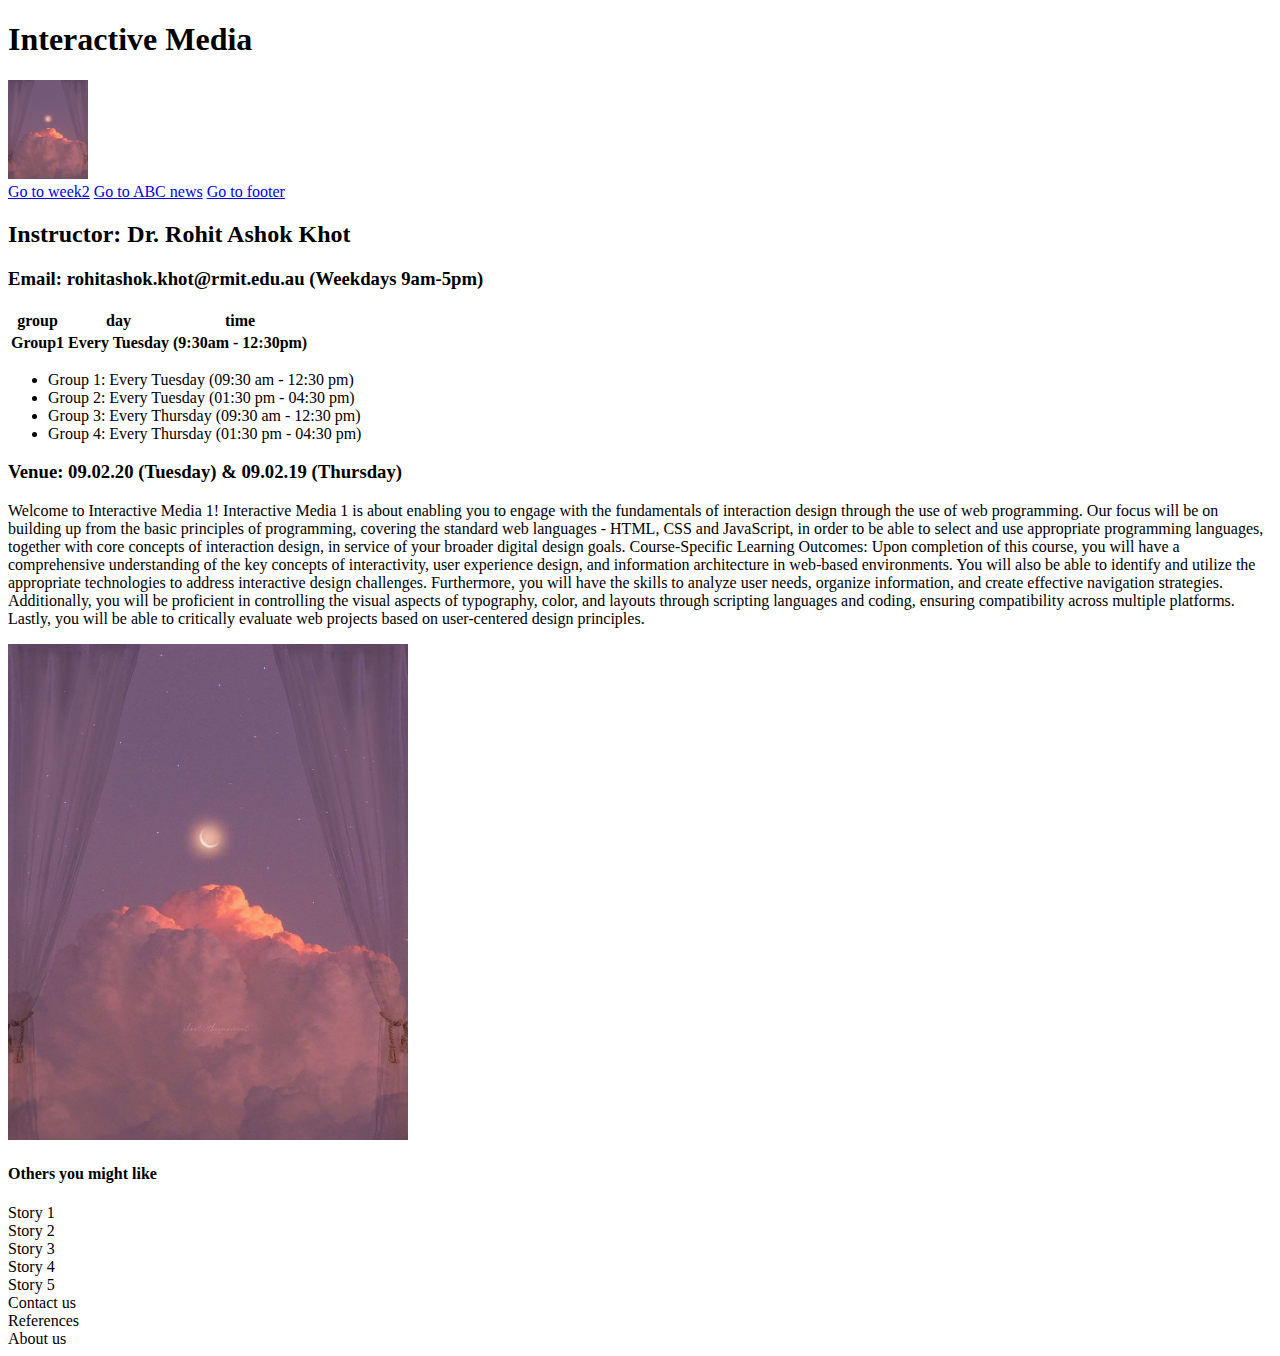
<file: index.html>
<!DOCTYPE html>
<html lang="en">
	<head>
		<meta charset="UTF-8" />
		<meta name="viewport" content="width=device-width, initial-scale=1.0" />
		<title>activity1_tagplayground</title>
		<!-- this is the icon for our tab  -->
		<link rel="apple-touch-icon" sizes="180x180" href="/apple-touch-icon.png" />
		<link rel="icon" type="image/png" sizes="32x32" href="/favicon-32x32.png" />
		<link rel="icon" type="image/png" sizes="16x16" href="/favicon-16x16.png" />
		<link rel="manifest" href="/site.webmanifest" />
	</head>

	<body>
		<!-------------------------------------
    This is our holy grail layout
    Header > Nav > Main > Aside > Footer
    this is all conained within the body tag
    ---------------------------------------->
		<header>
			<h1>Interactive Media</h1>
		</header>
		<div>
			<img
				src="dream.jpeg"
				alt="pink clouds and moon behind curtains"
				width="80"
				draggable="false" />
		</div>
		<!-- This is our main page navigation -->
		<nav>
			<a href="week2-pagelinking/index.html">Go to week2</a>
			<a href="https:/www.abc.net.au">Go to ABC news</a>
			<a href="#endofthepage">Go to footer</a>
		</nav>
		<!-- 
    This is our primary body of information and the main of the page 
    Inside there are some examples of tag use
    -->
		<main>
			<section>
				<div>
					<h2>Instructor: Dr. Rohit Ashok Khot</h2>
					<h3>Email: rohitashok.khot@rmit.edu.au (Weekdays 9am-5pm)</h3>
				</div>

				<div>
					<table>
						<thead>
							<tr>
								<th scope="col">group</th>
								<th scope="col">day</th>
								<th scope="col">time</th>
							</tr>
						</thead>
						<tbody>
							<tr>
								<th scope="row">Group1</th>
								<th scope="row">Every Tuesday</th>
								<th scope="row">(9:30am - 12:30pm)</th>
							</tr>
						</tbody>
					</table>
				</div>
				<div>
					<ul>
						<li>Group 1: Every Tuesday (09:30 am - 12:30 pm)</li>
						<li>Group 2: Every Tuesday (01:30 pm - 04:30 pm)</li>
						<li>Group 3: Every Thursday (09:30 am - 12:30 pm)</li>
						<li>Group 4: Every Thursday (01:30 pm - 04:30 pm)</li>
					</ul>
				</div>

				<div>
					<h3>Venue: 09.02.20 (Tuesday) & 09.02.19 (Thursday)</h3>
				</div>

				<div>
					<p>
						Welcome to Interactive Media 1! Interactive Media 1 is about enabling you
						to engage with the fundamentals of interaction design through the use of
						web programming. Our focus will be on building up from the basic
						principles of programming, covering the standard web languages - HTML, CSS
						and JavaScript, in order to be able to select and use appropriate
						programming languages, together with core concepts of interaction design,
						in service of your broader digital design goals. Course-Specific Learning
						Outcomes: Upon completion of this course, you will have a comprehensive
						understanding of the key concepts of interactivity, user experience
						design, and information architecture in web-based environments. You will
						also be able to identify and utilize the appropriate technologies to
						address interactive design challenges. Furthermore, you will have the
						skills to analyze user needs, organize information, and create effective
						navigation strategies. Additionally, you will be proficient in controlling
						the visual aspects of typography, color, and layouts through scripting
						languages and coding, ensuring compatibility across multiple platforms.
						Lastly, you will be able to critically evaluate web projects based on
						user-centered design principles.
					</p>
				</div>

				<div>
					<img src="dream.jpeg" alt="dream aesthetic" width="400" />
				</div>
			</section>
		</main>
		<!-- Aside is generally used for sidebars -->
		<aside>
			<div>
				<h4>Others you might like</h4>
			</div>
			<div>Story 1</div>
			<div>Story 2</div>
			<div>Story 3</div>
			<div>Story 4</div>
			<div>Story 5</div>
		</aside>
		<!--
         Footer is self explanatory and commonly contains references and contacts
         An ID tag was added here to show off anchor tags at the top of the page
     -->
		<footer id="endofthepage">
			<div>Contact us</div>
			<div>References</div>
			<div>About us</div>
		</footer>
	</body>
</html>
</file>
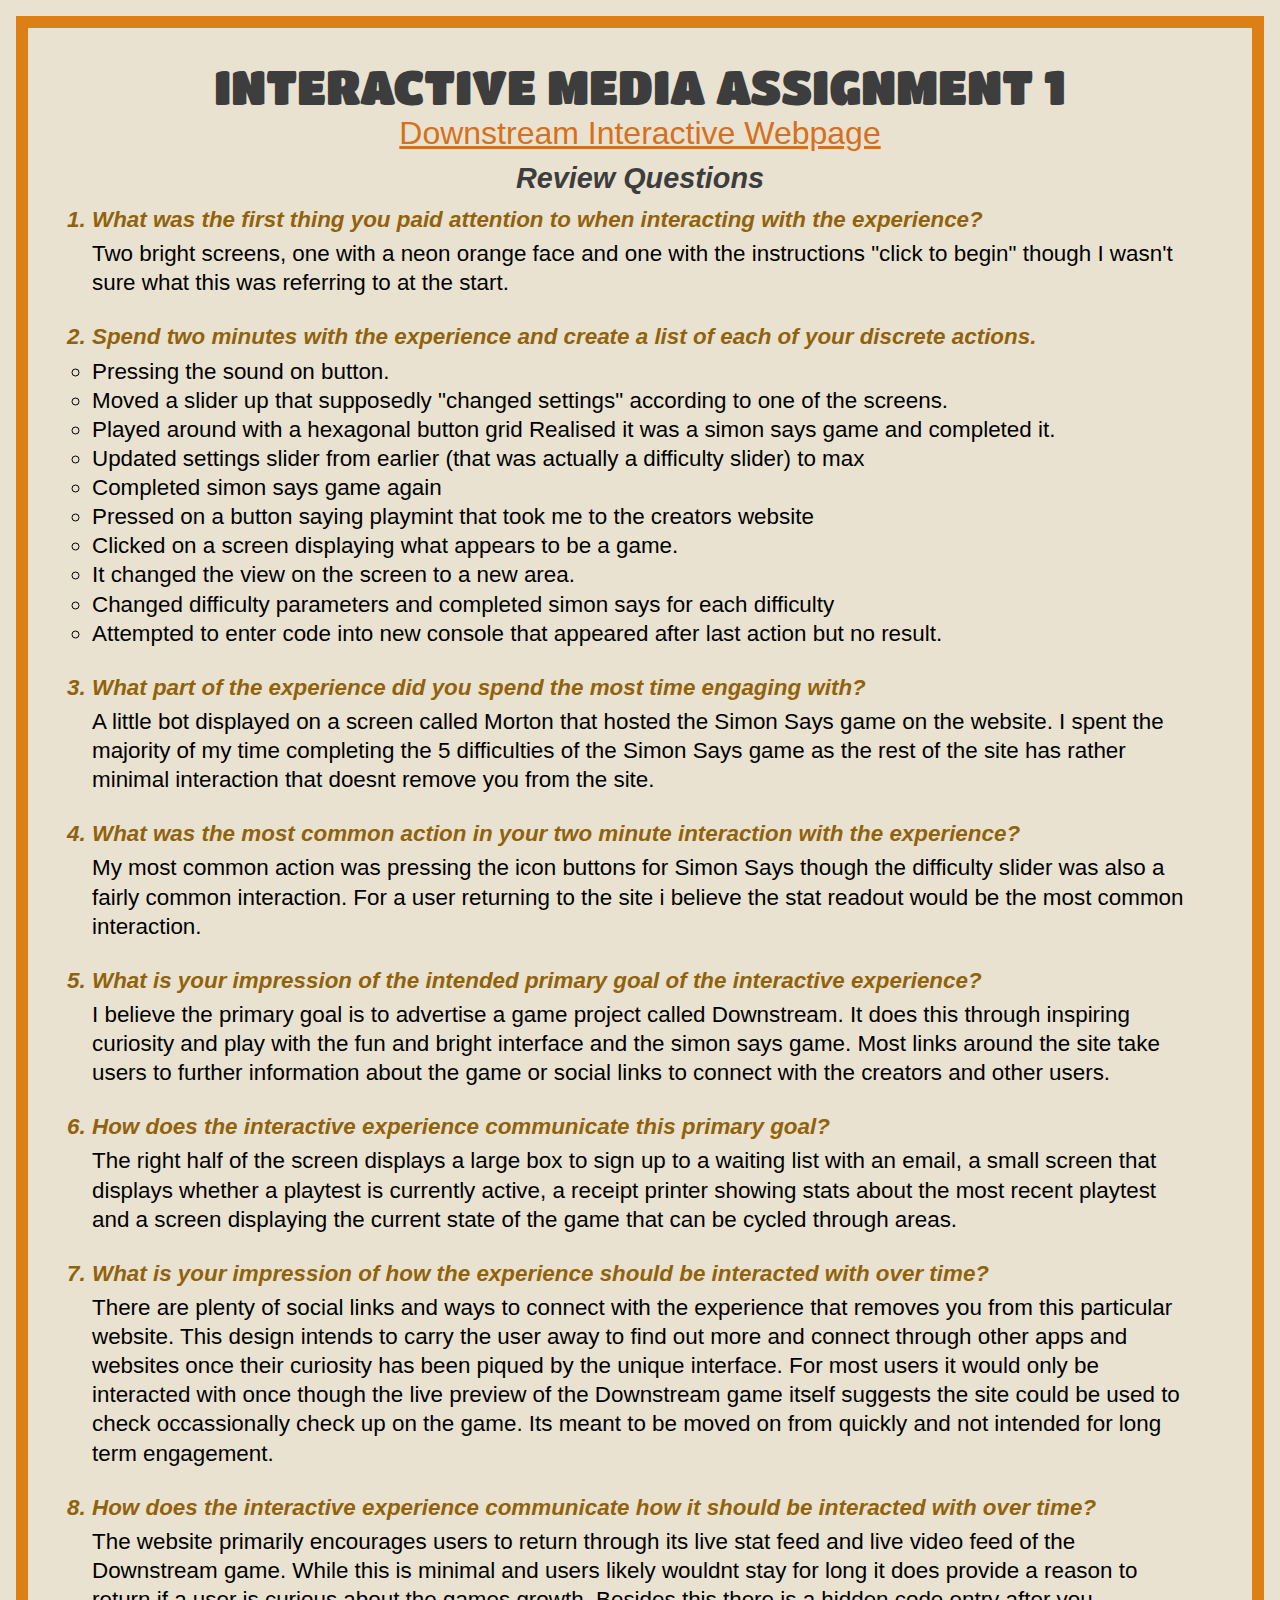
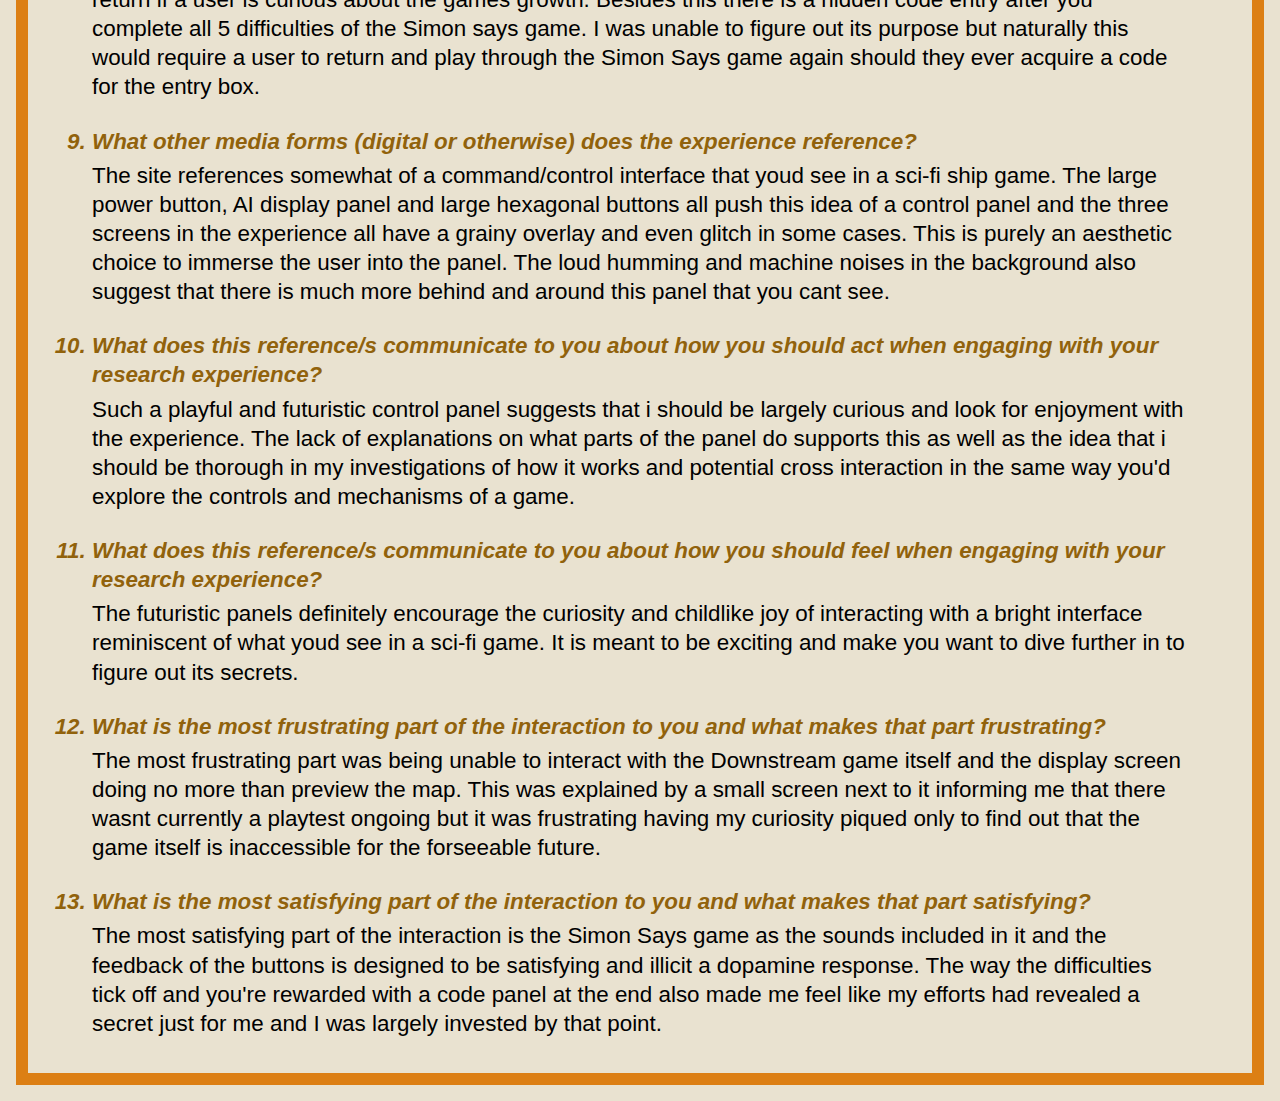
<file: assignment1/index.html>
<!DOCTYPE html>
<html lang="en">
	<head>
		<meta charset="UTF-8" />
		<meta name="viewport" content="width=device-width, initial-scale=1.0" />
		<title>Interactive Media Assignment 1</title>

		<link rel="preconnect" href="https://fonts.googleapis.com" />
		<link rel="preconnect" href="https://fonts.gstatic.com" crossorigin />
		<link
			href="https://fonts.googleapis.com/css2?family=Bungee+Spice&family=Titan+One&display=swap"
			rel="stylesheet" />

		<link rel="stylesheet" href="reset.css" />
		<link rel="stylesheet" href="style.css" />
	</head>
	<body>
		<h1>Interactive Media Assignment 1</h1>
		<!-- Linking the website directly to make it clear which prompt i chose -->
		<a href="https://playtest.downstream.game">Downstream Interactive Webpage</a>
		<h3>Review Questions</h3>

		<div>
			<!--ordered list made sense as the parent element to order the questions.-->
			<ol>
				<li>
					What was the first thing you paid attention to when interacting with the
					experience?
					<!--
						I nested a division inside each list element to seperate the question
						and answer without creating unnecessary spacing and also so i could reference the div
						in the CSS sheet.
					-->
					<div>
						Two bright screens, one with a neon orange face and one with the
						instructions "click to begin" though I wasn't sure what this was referring
						to at the start.
					</div>
				</li>

				<li>
					Spend two minutes with the experience and create a list of each of your
					discrete actions.
					<div>
						<!--
							nesting an unordered list here made the list of discrete actions clearer.
						-->
						<ul>
							<li>Pressing the sound on button.</li>
							<li>
								Moved a slider up that supposedly "changed settings" according to one of
								the screens.
							</li>
							<li>
								Played around with a hexagonal button grid Realised it was a simon says
								game and completed it.
							</li>
							<li>
								Updated settings slider from earlier (that was actually a difficulty
								slider) to max
							</li>
							<li>Completed simon says game again</li>
							<li>
								Pressed on a button saying playmint that took me to the creators website
							</li>
							<li>Clicked on a screen displaying what appears to be a game.</li>
							<li>It changed the view on the screen to a new area.</li>
							<li>
								Changed difficulty parameters and completed simon says for each
								difficulty
							</li>
							<li>
								Attempted to enter code into new console that appeared after last action
								but no result.
							</li>
						</ul>
					</div>
				</li>

				<li>
					What part of the experience did you spend the most time engaging with?
					<div>
						A little bot displayed on a screen called Morton that hosted the Simon
						Says game on the website. I spent the majority of my time completing the 5
						difficulties of the Simon Says game as the rest of the site has rather
						minimal interaction that doesnt remove you from the site.
					</div>
				</li>

				<li>
					What was the most common action in your two minute interaction with the
					experience?
					<div>
						My most common action was pressing the icon buttons for Simon Says though
						the difficulty slider was also a fairly common interaction. For a user
						returning to the site i believe the stat readout would be the most common
						interaction.
					</div>
				</li>

				<li>
					What is your impression of the intended primary goal of the interactive
					experience?
					<div>
						I believe the primary goal is to advertise a game project called
						Downstream. It does this through inspiring curiosity and play with the fun
						and bright interface and the simon says game. Most links around the site
						take users to further information about the game or social links to
						connect with the creators and other users.
					</div>
				</li>

				<li>
					How does the interactive experience communicate this primary goal?
					<div>
						The right half of the screen displays a large box to sign up to a waiting
						list with an email, a small screen that displays whether a playtest is
						currently active, a receipt printer showing stats about the most recent
						playtest and a screen displaying the current state of the game that can be
						cycled through areas.
					</div>
				</li>

				<li>
					What is your impression of how the experience should be interacted with
					over time?
					<div>
						There are plenty of social links and ways to connect with the experience
						that removes you from this particular website. This design intends to
						carry the user away to find out more and connect through other apps and
						websites once their curiosity has been piqued by the unique interface. For
						most users it would only be interacted with once though the live preview
						of the Downstream game itself suggests the site could be used to check
						occassionally check up on the game. Its meant to be moved on from quickly
						and not intended for long term engagement.
					</div>
				</li>

				<li>
					How does the interactive experience communicate how it should be interacted
					with over time?
					<div>
						The website primarily encourages users to return through its live stat
						feed and live video feed of the Downstream game. While this is minimal and
						users likely wouldnt stay for long it does provide a reason to return if a
						user is curious about the games growth. Besides this there is a hidden
						code entry after you complete all 5 difficulties of the Simon says game. I
						was unable to figure out its purpose but naturally this would require a
						user to return and play through the Simon Says game again should they ever
						acquire a code for the entry box.
					</div>
				</li>

				<li>
					What other media forms (digital or otherwise) does the experience
					reference?
					<div>
						The site references somewhat of a command/control interface that youd see
						in a sci-fi ship game. The large power button, AI display panel and large
						hexagonal buttons all push this idea of a control panel and the three
						screens in the experience all have a grainy overlay and even glitch in
						some cases. This is purely an aesthetic choice to immerse the user into
						the panel. The loud humming and machine noises in the background also
						suggest that there is much more behind and around this panel that you cant
						see.
					</div>
				</li>

				<li>
					What does this reference/s communicate to you about how you should act when
					engaging with your research experience?
					<div>
						Such a playful and futuristic control panel suggests that i should be
						largely curious and look for enjoyment with the experience. The lack of
						explanations on what parts of the panel do supports this as well as the
						idea that i should be thorough in my investigations of how it works and
						potential cross interaction in the same way you'd explore the controls and
						mechanisms of a game.
					</div>
				</li>

				<li>
					What does this reference/s communicate to you about how you should feel
					when engaging with your research experience?
					<div>
						The futuristic panels definitely encourage the curiosity and childlike joy
						of interacting with a bright interface reminiscent of what youd see in a
						sci-fi game. It is meant to be exciting and make you want to dive further
						in to figure out its secrets.
					</div>
				</li>

				<li>
					What is the most frustrating part of the interaction to you and what makes
					that part frustrating?
					<div>
						The most frustrating part was being unable to interact with the Downstream
						game itself and the display screen doing no more than preview the map.
						This was explained by a small screen next to it informing me that there
						wasnt currently a playtest ongoing but it was frustrating having my
						curiosity piqued only to find out that the game itself is inaccessible for
						the forseeable future.
					</div>
				</li>

				<li>
					What is the most satisfying part of the interaction to you and what makes
					that part satisfying?
					<div>
						The most satisfying part of the interaction is the Simon Says game as the
						sounds included in it and the feedback of the buttons is designed to be
						satisfying and illicit a dopamine response. The way the difficulties tick
						off and you're rewarded with a code panel at the end also made me feel
						like my efforts had revealed a secret just for me and I was largely
						invested by that point.
					</div>
				</li>
			</ol>
		</div>
	</body>
</html>
</file>
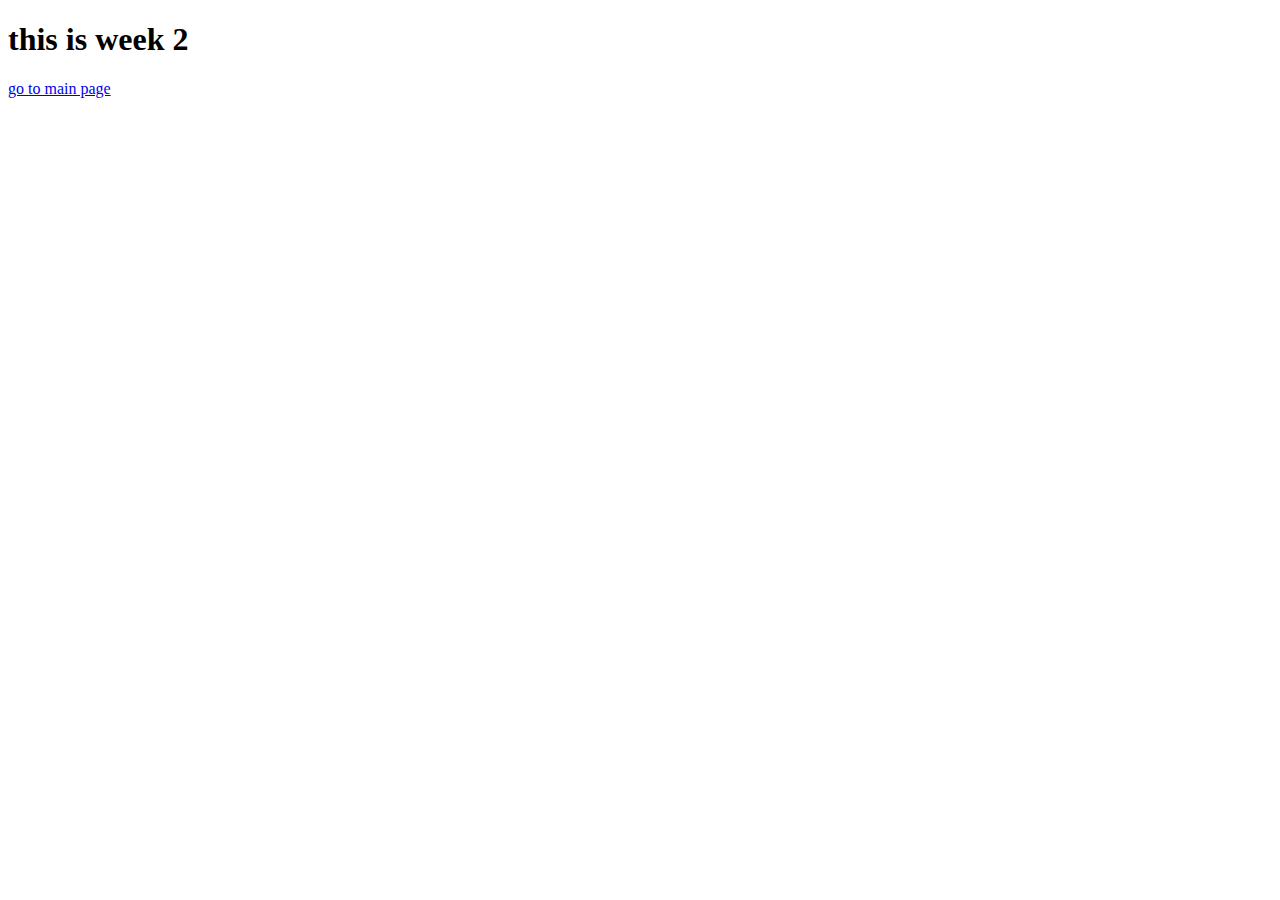
<file: week2-pagelinking/index.html>
<!DOCTYPE html>
<html lang="en">
  <head>
    <meta charset="UTF-8" />
    <meta name="viewport" content="width=device-width, initial-scale=1.0" />
    <title>Week2</title>
  </head>
  <body>
    <h1>this is week 2</h1>
    <a href="../index.html">go to main page</a>
  </body>
</html>
</file>
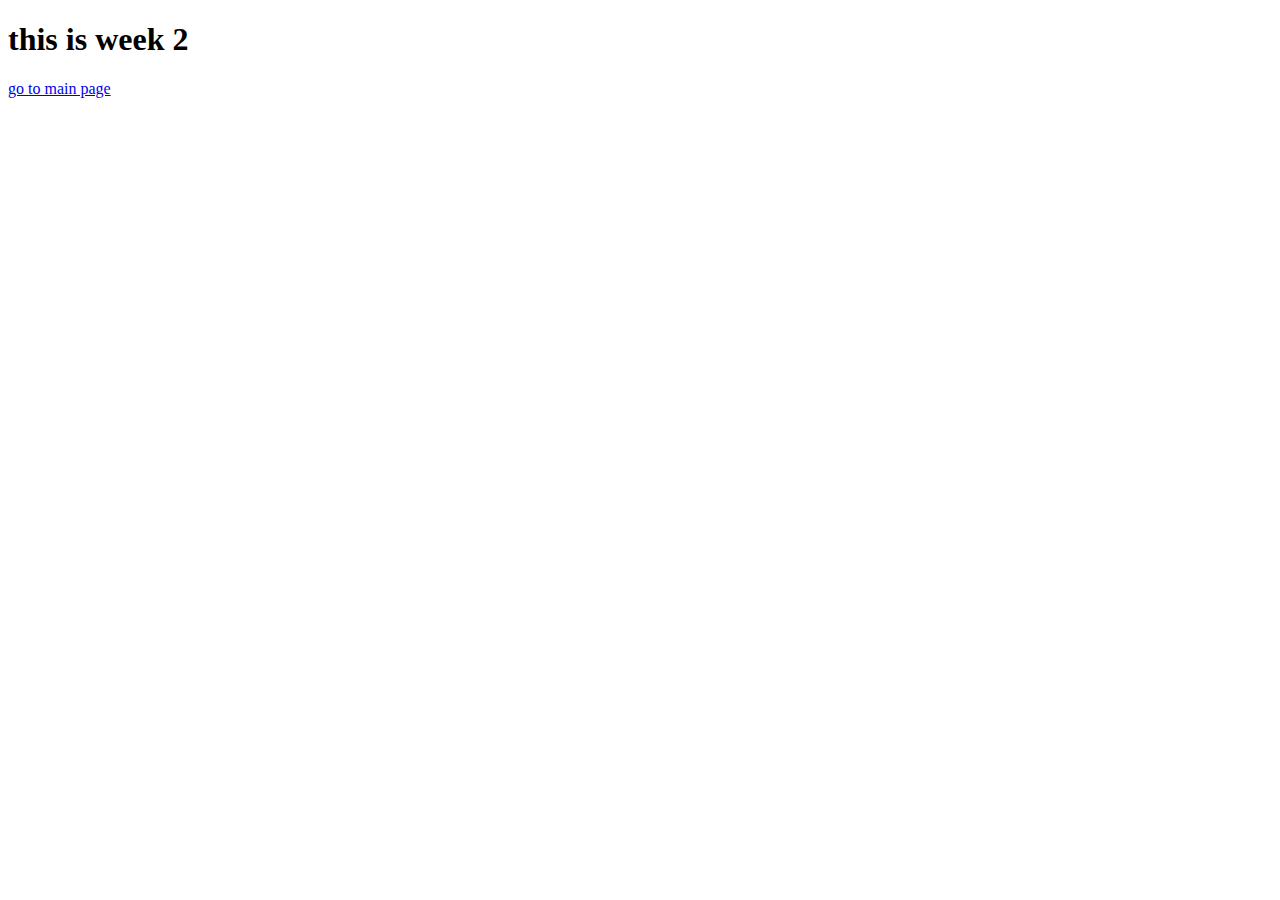
<file: week2/index.html>
<!DOCTYPE html>
<html lang="en">
  <head>
    <meta charset="UTF-8" />
    <meta name="viewport" content="width=device-width, initial-scale=1.0" />
    <title>Document</title>
  </head>
  <body>
    <h1>this is week 2</h1>
    <a href="../index.html">go to main page</a>
  </body>
</html>
</file>
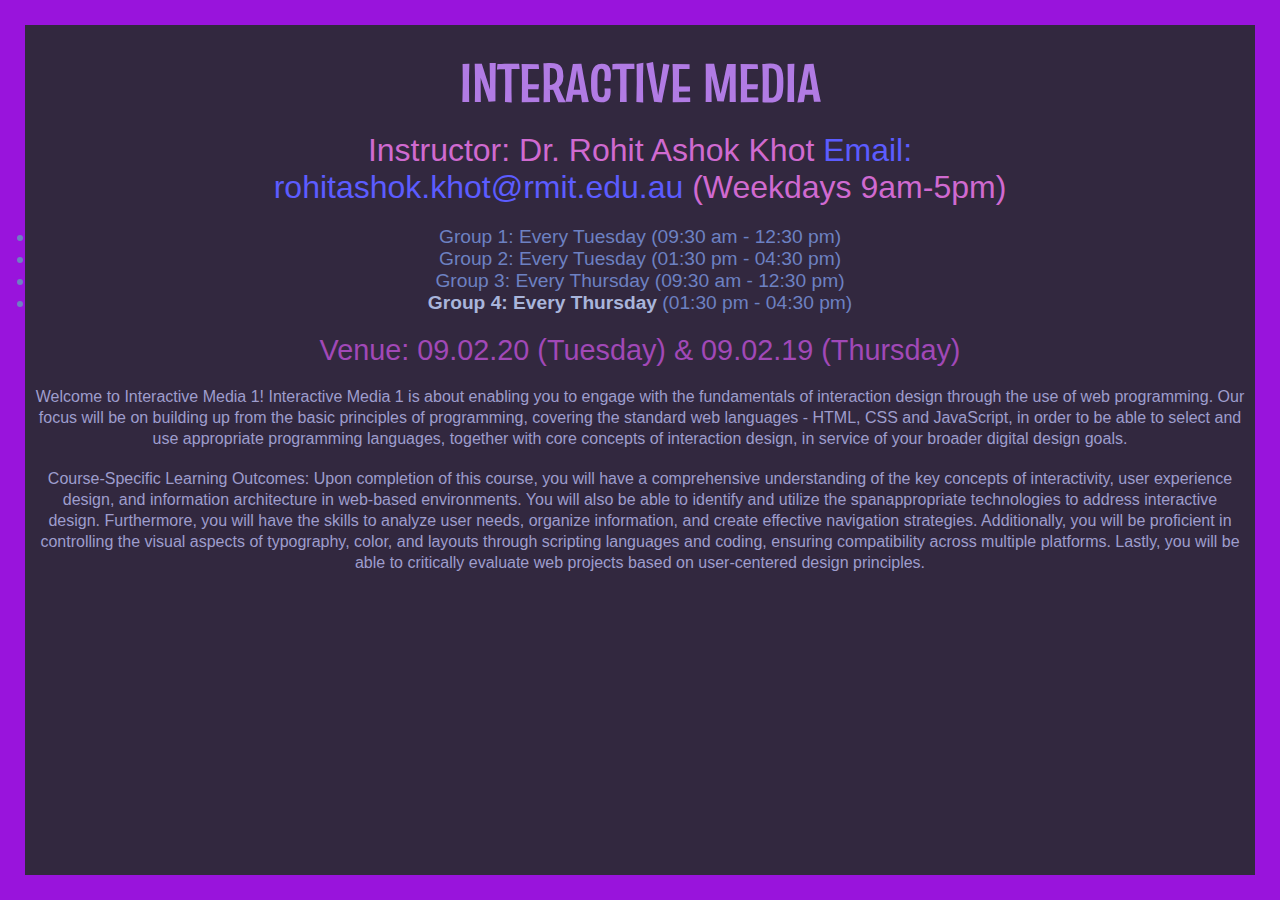
<file: week3-css/index.html>
<!DOCTYPE html>
<html lang="en">
  <head>
    <meta charset="UTF-8" />
    <meta name="viewport" content="width=device-width, initial-scale=1.0" />
    <title>CSS practise</title>
    <!--------------------------------------------------------------------- 
        The three lines below are autogenerated by the google fonts website
        to connect to the google font server then reference a font from
        within this server. A bad connection may temporarily make it show
        the default font.

        during assignments external libraries arent generally allowed but
        google fonts is an exception because its considered an asset
    ---------------------------------------------------------------------->
    <link rel="preconnect" href="https://fonts.googleapis.com">
    <link rel="preconnect" href="https://fonts.gstatic.com" crossorigin>
    <link href="https://fonts.googleapis.com/css2?family=Truculenta:opsz,wght@12..72,100..900&display=swap" rel="stylesheet">
    <!-- ------------------------------------------------------------------
      the css files must be linked into the document
      reset.css comes first to get rid of default styles set by the browser
    ----------------------------------------------------------------------->
    <link rel="stylesheet" href="reset.css">
    <link rel="stylesheet" href="style.css" />
  </head>
  <body>
    <h1 class="my-colors">Interactive Media</h1>
    <h2 id="instructor" class="my-colors">
      Instructor: Dr. Rohit Ashok Khot
      <span data-email="email">Email: rohitashok.khot@rmit.edu.au </span>
      (Weekdays 9am-5pm)
    </h2>

    <ul>
      <li>Group 1: Every Tuesday (09:30 am - 12:30 pm)</li>
      <li>Group 2: Every Tuesday (01:30 pm - 04:30 pm)</li>
      <li>Group 3: Every Thursday (09:30 am - 12:30 pm)</li>
      <li><strong>Group 4: Every Thursday</strong> (01:30 pm - 04:30 pm)</li>
    </ul>

    <h3>Venue: 09.02.20 (Tuesday) & 09.02.19 (Thursday)</h2>
    <p id="firstpara">
      Welcome to Interactive Media 1! Interactive Media 1 is about enabling you
      to engage with the fundamentals of interaction design through the use of
      web programming. Our focus will be on building up from the basic
      principles of programming, covering the standard web languages - HTML, CSS
      and JavaScript, in order to be able to select and use appropriate
      programming languages, together with core concepts of interaction design,
      in service of your broader digital design goals.
    </p>
    <p class="my-colors">
      Course-Specific Learning Outcomes: Upon completion of this course, you
      will have a comprehensive understanding of the key concepts of
      interactivity, user experience design, and information architecture in
      web-based environments. You will also be able to identify and utilize the
      spanappropriate technologies to address interactive design.
      <span
        >Furthermore, you will have the skills to analyze user needs, organize
        information, and create effective navigation strategies. Additionally,
        you will be proficient in controlling the visual aspects of typography,
        color, and layouts through scripting languages and coding, ensuring
        compatibility across multiple platforms. Lastly, you will be able to
        critically evaluate web projects based on user-centered design
        principles.</span
      >
    </p>
  </body>
</html>
</file>
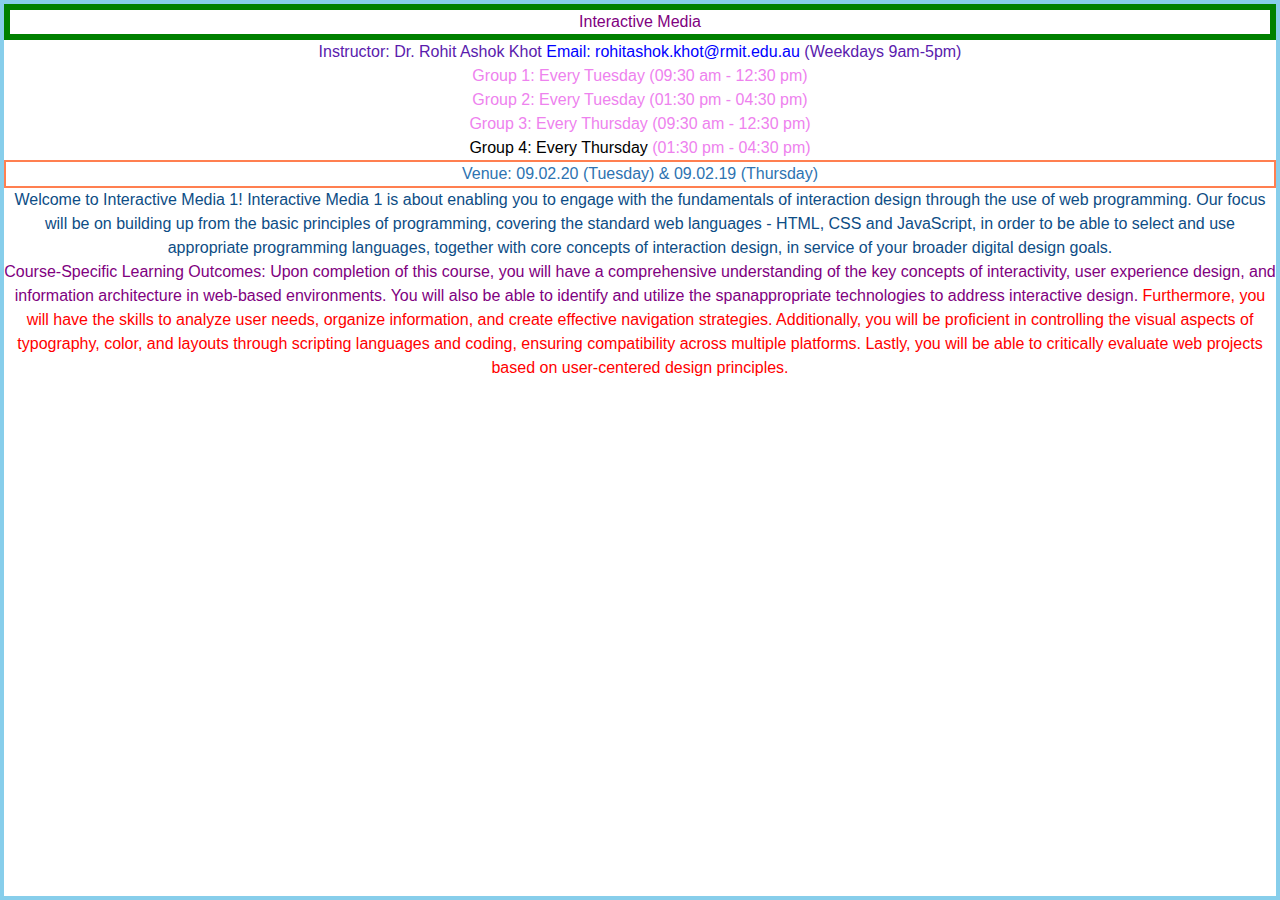
<file: week3-css/testindex.html>
<!DOCTYPE html>
<html lang="en">
  <head>
    <meta charset="UTF-8" />
    <meta name="viewport" content="width=device-width, initial-scale=1.0" />
    <title>CSS Test</title>
    <!-- ------------------------------------------------------------------
      the css files must be linked into the document
      reset.css comes first to get rid of default styles set by the browser
    ----------------------------------------------------------------------->
    <link rel="stylesheet" href="reset.css">
    <link rel="stylesheet" href="examplestyle.css" />
  </head>
  <body>
    <h1 class="my-colors">Interactive Media</h1>
    <h2 id="instructor" class="my-colors">
      Instructor: Dr. Rohit Ashok Khot
      <span data-email="email">Email: rohitashok.khot@rmit.edu.au </span>
      (Weekdays 9am-5pm)
    </h2>

    <ul>
      <li>Group 1: Every Tuesday (09:30 am - 12:30 pm)</li>
      <li>Group 2: Every Tuesday (01:30 pm - 04:30 pm)</li>
      <li>Group 3: Every Thursday (09:30 am - 12:30 pm)</li>
      <li><strong>Group 4: Every Thursday</strong> (01:30 pm - 04:30 pm)</li>
    </ul>

    <h3>Venue: 09.02.20 (Tuesday) & 09.02.19 (Thursday)</h2>
    <p id="firstpara">
      Welcome to Interactive Media 1! Interactive Media 1 is about enabling you
      to engage with the fundamentals of interaction design through the use of
      web programming. Our focus will be on building up from the basic
      principles of programming, covering the standard web languages - HTML, CSS
      and JavaScript, in order to be able to select and use appropriate
      programming languages, together with core concepts of interaction design,
      in service of your broader digital design goals.
    </p>
    <!-- 
      span creates a child for the element that
      does not automatically inherit styles but
      does not create a pagebreak
    -->
    <p class="my-colors">
      Course-Specific Learning Outcomes: Upon completion of this course, you
      will have a comprehensive understanding of the key concepts of
      interactivity, user experience design, and information architecture in
      web-based environments. You will also be able to identify and utilize the
      spanappropriate technologies to address interactive design.
      <span
        >Furthermore, you will have the skills to analyze user needs, organize
        information, and create effective navigation strategies. Additionally,
        you will be proficient in controlling the visual aspects of typography,
        color, and layouts through scripting languages and coding, ensuring
        compatibility across multiple platforms. Lastly, you will be able to
        critically evaluate web projects based on user-centered design
        principles.</span
      >
    </p>
  </body>
</html>
</file>
<file: assignment1/style.css>
/* 
I wanted the colours of the webpage to mirror that of the site i was researching
I also set a default font that looked cleaner than the default font.
*/
body {
  border: 1vw solid rgb(220, 127, 20);
  background-color: rgb(233, 226, 208);
  font-family: "Lato Extended", "Lato", "Helvetica Neue", Helvetica, Arial;
  font-size: 1.2rem;
  text-align: center;
  /*
  I chose to have the margin for the body element so that
  the border wouldnt touch the edge of the screen
  */
  margin-top: 1rem;
  margin-bottom: 1rem;
  margin-left: 1rem;
  margin-right: 1rem;
}

/*
I managed to find the exact font that was used by 
Downstream on accident so i used this as my title
beyond this i just used some padding
*/
h1 {
  font-size: 3.0rem;
  color: rgb(61, 61, 61);
  font-weight: bold;
  text-transform: uppercase;
  padding-bottom: 2px;
  padding-top: 30px;
  padding-left: 10px;
  padding-right: 10px;

  font-family: "Titan One", sans-serif;
  font-weight: 400;
  font-style: normal;
}

/*
Chose to have the link be obvious as a link
while still fitting the colour scheme.
*/
a{
  color: rgb(214, 112, 28);
  font-size: 2rem;
  padding-bottom: 10px;
  padding-top: 10px;
  padding-left: 10px;
  padding-right: 10px;
}

h3 {
  font-size: 1.8rem;
  font-style: italic;
  font-weight: 600;
  color: rgb(61, 61, 61);
  padding-bottom: 5x;
  padding-top: 10px;
  padding-left: 10px;
  padding-right: 10px;
}


ol {
  font-size: 1.4rem;
  font-weight: 600;
  font-style: italic;
  color: rgb(145, 98, 12);
  line-height: 1.3;
  /*
  it took a lot of experimenting but i managed
  to have the numbers of the ordered list not press
  up against the margins of the page by displaying
  it in a centered table, left alighning it and giving
  it some padding that scales with the zoom level
  */
  padding-bottom: 10px;
  padding-top: 10px;
  padding-left: 5vw;
  padding-right: 5vw;
  display: table; 
  margin: 0 auto;
  text-align: left;
}

/*
The division inside the ordered list allowed me to
make the seperation between the answer and question obvious.
*/
ol li div {
  color: black;
  font-weight: 500;
  font-style: normal;
  padding-bottom: 25px;
  padding-top: 5px;
}
</file>
<file: week3-css/style.css>
body {
  border: 2vw solid rgb(153, 20, 220);
  background-color: rgb(50, 40, 63);
  font-family: "Lato Extended", "Lato", "Helvetica Neue", Helvetica, Arial;
  font-size: 1.2rem;
  text-align: center;
}

h1 {
  font-size: 3.4rem;
  color: rgb(177, 123, 228);
  font-weight: bold;
  text-transform: uppercase;
  padding-bottom: 2px;
  padding-top: 20px;
  padding-left: 10px;
  padding-right: 10px;

  /* this is the downloaded font from google fonts */
  font-family: "Truculenta", sans-serif;
  font-optical-sizing: auto;
  font-weight: 700;
  font-style: normal;
  font-variation-settings: "wdth" 100;
}

h2 {
  font-size: 2rem;
  color: rgb(208, 106, 208);
  padding-bottom: 10px;
  padding-top: 10px;
  padding-left: 10px;
  padding-right: 10px;
}

h2 span {
  color: rgb(92, 92, 255);
}

h3 {
  font-size: 1.8rem;
  color: rgb(161, 72, 183);
  padding-bottom: 10px;
  padding-top: 10px;
  padding-left: 10px;
  padding-right: 10px;
}

ul {
  font-size: 1.2rem;
  color: rgb(109, 129, 194);
  padding-bottom: 10px;
  padding-top: 10px;
  padding-left: 10px;
  padding-right: 10px;
}

li strong {
  color: rgb(169, 181, 219);
  font-weight: 600;
}

p {
  font-size: 01rem;
  color: rgb(158, 157, 205);
  line-height: 1.3;
  padding-bottom: 10px;
  padding-top: 10px;
  padding-left: 10px;
  padding-right: 10px;
}
</file>
<file: week3-css/examplestyle.css>
/* ========================================
each style is applied in order so 
anything above will be overwritten by below

The only exception is if the
specificity value is higher it
takes priority

Specificity values:
style attribute     - 1000
ID                  - 100
Class or attribute  - 10
Elements            - 1

e.g.-------------------------------------
p                            = 1
.test                        = 10
p.test                       = 11
p.test1.test2                = 21
#demo                        = 100
p#class                      = 101
#navbar p#demo               = 201
<p style = "color:pink;">    = 1001
*                            = 0
-----------------------------------------
========================================== */
/* universal selector */
* {
  /* this font family looks for each font in order before defaulting back to any sans-serif */
  font-family: "Lato Extended", "Lato", "Helvetica Neue", Helvetica, Arial,
    sans-serif;
  line-height: 1.5;
  /* ===================================================
  REM is basically a standardised size that uses
  the font size setting of the user themselves.
  It is recommended that REM is used for all font sizes
  =================================================== */
  font-size: 1rem;
  text-transform: none;
  color: rgb(53, 162, 187);
}

/* element selector */
/* note: spans/children do not inherit styles without specifically setting this */
/* layout specific properties are an exception and are inherited automatically */
body {
  text-align: center;
  border: 4px solid skyblue;
}

h1 {
  color: rgb(48, 154, 57);
  border: 6px solid green;
}
h2 {
  color: rgb(34, 121, 83);
}
h3 {
  color: rgb(45, 115, 177);
  border: 2px solid coral;
}
p {
  color: rgb(233, 136, 31);
}
/* referencing the child "span" of element "p" */
p span {
  color: red;
}
ul > li {
  color: violet;
}
li strong {
  color: black;
}

/* 
class selector 
class takes priority over the element selectors above
*/
.my-colors {
  color: purple;
}
/* class selector but only for paragraphs with class */
p.myc-colors {
  color: pink;
}

/* 
id selector 
ID takes priority over class selectors and element selectors
*/
#instructor {
  color: rgb(90, 27, 173);
}
#firstpara {
  color: rgb(13, 77, 133);
}

/* attribute selector */
[data-email="email"] {
  color: blue;
}

/* group selectors */
/* 
h1, p, .my-colors, #instructor { 
  color:red;
}
*/
</file>
